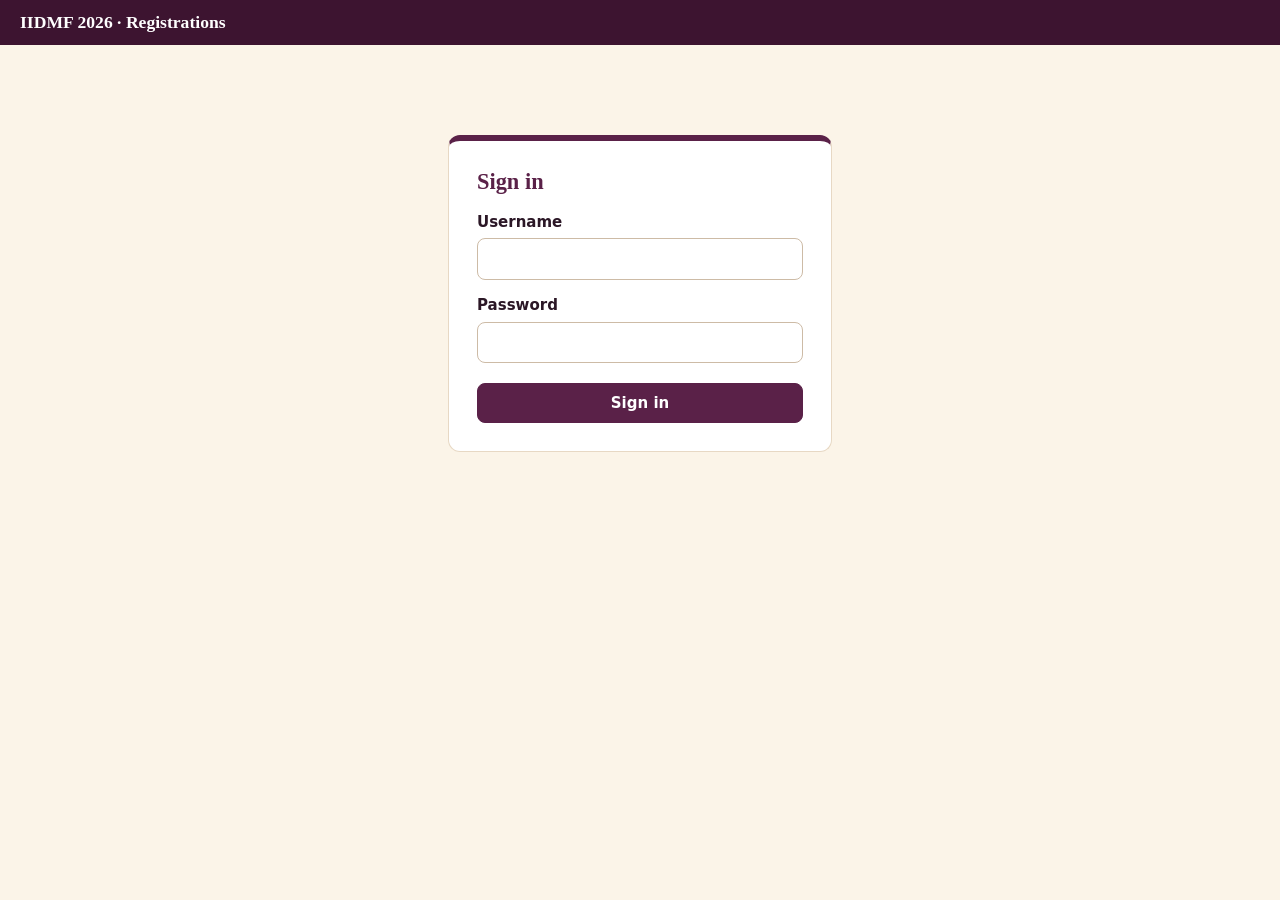
<file: admin/index.html>
<!doctype html>
<html lang="en">
<head>
<meta charset="utf-8">
<meta name="viewport" content="width=device-width, initial-scale=1">
<meta name="robots" content="noindex, nofollow">
<title>Registrations | IIDMF 2026 admin</title>
<style>
  :root {
    --plum: #5a2148; --plum-deep: #3d1430; --cream: #fbf4e8; --paper: #fff;
    --ink: #2b1726; --muted: #6b5562; --line: #e7d8c4; --marigold: #f2b544; --danger: #b3261e;
  }
  * { box-sizing: border-box; }
  body { margin: 0; font: 15px/1.5 "Segoe UI", system-ui, -apple-system, Roboto, Arial, sans-serif; color: var(--ink); background: var(--cream); }
  button, input, select { font: inherit; }
  [hidden] { display: none !important; }
  :focus-visible { outline: 3px solid var(--marigold); outline-offset: 2px; }

  header { background: var(--plum-deep); color: #fff; }
  .bar { max-width: 80rem; margin: 0 auto; padding: .75rem 1.25rem; display: flex; align-items: center; justify-content: space-between; gap: 1rem; }
  .bar h1 { margin: 0; font: 700 1.1rem/1.2 Georgia, serif; }
  .bar .who { font-size: .9rem; color: #e9c9da; display: flex; align-items: center; gap: .75rem; }
  main { max-width: 80rem; margin: 0 auto; padding: 1.5rem 1.25rem 3rem; }

  .btn { display: inline-flex; align-items: center; justify-content: center; gap: .4rem; min-height: 2.5rem; padding: .45rem 1rem; border-radius: 8px; border: 1.5px solid var(--plum); background: var(--plum); color: #fff; font-weight: 600; cursor: pointer; }
  .btn:hover { background: var(--plum-deep); }
  .btn.ghost { background: transparent; color: var(--plum); }
  .btn.ghost:hover { background: var(--plum); color: #fff; }
  .btn.light { background: transparent; color: #fff; border-color: rgba(255,255,255,.5); min-height: 2.1rem; padding: .25rem .75rem; }
  .btn[disabled] { opacity: .55; cursor: progress; }

  /* Login */
  .login { max-width: 24rem; margin: 10vh auto 0; background: var(--paper); border: 1px solid var(--line); border-top: 6px solid var(--plum); border-radius: 12px; padding: 1.75rem; }
  .login h2 { margin: 0 0 1rem; font: 700 1.4rem Georgia, serif; color: var(--plum); }
  label { display: block; font-weight: 600; margin: .9rem 0 .3rem; }
  input[type=text], input[type=password], input[type=search], select {
    width: 100%; min-height: 2.6rem; padding: .45rem .7rem; border: 1.5px solid #cdbba6; border-radius: 8px; background: #fff; color: var(--ink);
  }
  .login .btn { width: 100%; margin-top: 1.25rem; }
  .msg { margin: .9rem 0 0; color: var(--danger); font-weight: 500; }
  .msg:empty { display: none; }

  /* Stats */
  .stats { display: grid; grid-template-columns: repeat(auto-fit, minmax(10rem, 1fr)); gap: .75rem; margin-bottom: 1.25rem; }
  .stat { background: var(--paper); border: 1px solid var(--line); border-radius: 10px; padding: .8rem 1rem; }
  .stat b { display: block; font: 700 1.7rem/1.1 Georgia, serif; color: var(--plum); }
  .stat span { color: var(--muted); font-size: .9rem; }

  /* Toolbar */
  .tools { display: flex; flex-wrap: wrap; gap: .75rem; align-items: flex-end; margin-bottom: 1rem; }
  .tools .grow { flex: 1 1 16rem; }
  .tools label { margin-top: 0; font-size: .85rem; color: var(--muted); }
  .tools select { width: auto; min-width: 11rem; }

  /* Table */
  .table-wrap { overflow-x: auto; background: var(--paper); border: 1px solid var(--line); border-radius: 10px; }
  table { width: 100%; border-collapse: collapse; min-width: 48rem; }
  th, td { text-align: left; padding: .6rem .8rem; border-bottom: 1px solid var(--line); vertical-align: top; }
  th { position: sticky; top: 0; background: #f6ecdf; font-size: .85rem; color: var(--muted); font-weight: 600; white-space: nowrap; }
  tbody tr:hover { background: #fdf8f0; }
  td.code { font-family: ui-monospace, Consolas, monospace; font-weight: 600; color: var(--plum); white-space: nowrap; }
  td.num { text-align: right; }
  td.nowrap { white-space: nowrap; }
  .empty { padding: 2.5rem 1rem; text-align: center; color: var(--muted); }

  .pager { display: flex; align-items: center; justify-content: space-between; gap: 1rem; margin-top: .9rem; color: var(--muted); font-size: .9rem; flex-wrap: wrap; }
  .pager div { display: flex; gap: .5rem; }
</style>
</head>
<body>

<header>
  <div class="bar">
    <h1>IIDMF 2026 · Registrations</h1>
    <div class="who" id="who" hidden>
      <span id="whoName"></span>
      <button class="btn light" id="logout" type="button">Sign out</button>
    </div>
  </div>
</header>

<!-- ============ Sign in ============ -->
<section class="login" id="loginView" hidden>
  <h2>Sign in</h2>
  <form id="loginForm">
    <label for="username">Username</label>
    <input id="username" type="text" autocomplete="username" autocapitalize="none" spellcheck="false" required>
    <label for="password">Password</label>
    <input id="password" type="password" autocomplete="current-password" required>
    <button class="btn" type="submit" id="loginBtn">Sign in</button>
    <p class="msg" id="loginMsg" role="alert"></p>
  </form>
</section>

<!-- ============ Dashboard ============ -->
<main id="appView" hidden>
  <div class="stats" id="stats" aria-live="polite">
    <div class="stat"><b id="sRegs">–</b><span>Registrations</span></div>
    <div class="stat"><b id="sD1">–</b><span>Registered for Fri, 4 Dec</span></div>
    <div class="stat"><b id="sD2">–</b><span>Registered for Sat, 5 Dec</span></div>
    <div class="stat"><b id="sD3">–</b><span>Registered for Sun, 6 Dec</span></div>
  </div>

  <div class="tools">
    <div class="grow">
      <label for="q">Search name, email, mobile or pass code</label>
      <input id="q" type="search" placeholder="e.g. IIDMF-K7QX3M or 98765">
    </div>
    <div>
      <label for="day">Evening</label>
      <select id="day">
        <option value="">All evenings</option>
        <option value="2026-12-04">Fri, 4 Dec</option>
        <option value="2026-12-05">Sat, 5 Dec</option>
        <option value="2026-12-06">Sun, 6 Dec</option>
      </select>
    </div>
    <button class="btn ghost" type="button" id="refresh">Refresh</button>
    <button class="btn" type="button" id="export">Download CSV</button>
  </div>

  <p class="msg" id="appMsg" role="alert"></p>

  <div class="table-wrap">
    <table>
      <thead>
        <tr>
          <th scope="col">Pass code</th>
          <th scope="col">Name</th>
          <th scope="col">Email</th>
          <th scope="col">Mobile</th>
          <th scope="col">Evenings</th>
          <th scope="col">Registered</th>
        </tr>
      </thead>
      <tbody id="rows"></tbody>
    </table>
  </div>

  <div class="pager">
    <span id="pageInfo"></span>
    <div>
      <button class="btn ghost" type="button" id="prev">Previous</button>
      <button class="btn ghost" type="button" id="next">Next</button>
    </div>
  </div>
</main>

<script>
(function () {
  'use strict';

  // ====== Set this one value ======
  var FUNCTION_URL = 'https://ymoplljkdpqenexgxamt.supabase.co/functions/v1/admin';
  // ================================

  var DAY_SHORT = { '2026-12-04': 'Fri 4', '2026-12-05': 'Sat 5', '2026-12-06': 'Sun 6' };
  var page = 0, total = 0, pageSize = 50, searchTimer = null, token = null;
  try { token = sessionStorage.getItem('iidmf_admin_token'); } catch (e) { /* storage blocked: sign in each visit */ }

  function $(id) { return document.getElementById(id); }
  var fmtDate = new Intl.DateTimeFormat('en-IN', { dateStyle: 'medium', timeStyle: 'short', timeZone: 'Asia/Kolkata' });

  /* ---------------- Talking to the admin function ---------------- */
  function call(payload) {
    var body = Object.assign({ token: token }, payload);
    return fetch(FUNCTION_URL, { method: 'POST', headers: { 'Content-Type': 'application/json' }, body: JSON.stringify(body) })
      .then(function (res) {
        return res.json().catch(function () { return {}; }).then(function (data) { return { ok: res.ok, status: res.status, data: data }; });
      })
      .catch(function () {
        return { ok: false, status: 0, data: { error: 'Could not reach the server. Check your internet connection.' } };
      });
  }
  function remember(name) {
    try { sessionStorage.setItem('iidmf_admin_token', token); sessionStorage.setItem('iidmf_admin_user', name); } catch (e) { /* ignore */ }
  }
  function forget() {
    token = null;
    try { sessionStorage.removeItem('iidmf_admin_token'); sessionStorage.removeItem('iidmf_admin_user'); } catch (e) { /* ignore */ }
  }
  function endSession(msg) { forget(); $('rows').innerHTML = ''; showLogin(msg); }

  /* ---------------- Sign in / out ---------------- */
  function showLogin(msg) {
    $('appView').hidden = true; $('who').hidden = true; $('loginView').hidden = false;
    $('loginMsg').textContent = msg || '';
  }
  function showApp(name) {
    $('loginView').hidden = true; $('appView').hidden = false; $('who').hidden = false;
    $('whoName').textContent = name || 'admin';
    page = 0;
    load(true);
  }

  $('loginForm').addEventListener('submit', function (e) {
    e.preventDefault();
    $('loginMsg').textContent = '';
    $('loginBtn').disabled = true; $('loginBtn').textContent = 'Signing in…';
    token = null;
    var name = $('username').value.trim();
    call({ action: 'login', username: name, password: $('password').value }).then(function (r) {
      $('loginBtn').disabled = false; $('loginBtn').textContent = 'Sign in';
      if (!r.ok || !r.data.token) {
        // a reply with no "error" field did not come from the login code: the platform turned it away
        $('loginMsg').textContent = r.data.error ||
          ('The login service did not answer correctly (HTTP ' + r.status + '). In Supabase, check that the admin function is deployed and that JWT verification is switched off for it.');
        return;
      }
      token = r.data.token; remember(name);
      $('password').value = '';
      showApp(name);
    });
  });

  $('logout').addEventListener('click', function () { endSession(''); });

  /* ---------------- Data ---------------- */
  function renderStats(s) {
    var by = s.by_day || {};
    var n = function (x) { return Number(x || 0).toLocaleString('en-IN'); };
    $('sRegs').textContent = n(s.registrations);
    $('sD1').textContent = n(by['2026-12-04']);
    $('sD2').textContent = n(by['2026-12-05']);
    $('sD3').textContent = n(by['2026-12-06']);
  }

  function load(withStats) {
    $('appMsg').textContent = '';
    return call({ action: 'list', q: $('q').value, day: $('day').value, page: page, stats: !!withStats }).then(function (r) {
      if (r.status === 401) { endSession(r.data.error); return; }
      if (!r.ok) { $('appMsg').textContent = r.data.error || 'Could not load registrations.'; return; }
      var d = r.data;
      total = d.total || 0; pageSize = d.page_size || 50;
      if (d.stats) renderStats(d.stats);
      render(d.rows || []);
      var from = page * pageSize, last = Math.min(from + pageSize, total);
      $('pageInfo').textContent = total ? ('Showing ' + (from + 1) + '–' + last + ' of ' + total.toLocaleString('en-IN')) : '';
      $('prev').disabled = page === 0;
      $('next').disabled = last >= total;
    });
  }

  function cell(tr, text, cls) {
    var td = document.createElement('td');
    td.textContent = text == null ? '' : String(text); // textContent: never render user input as HTML
    if (cls) td.className = cls;
    tr.appendChild(td);
  }

  function daysText(days) { return (days || []).map(function (d) { return DAY_SHORT[d] || d; }).join(', '); }

  function render(rows) {
    var tbody = $('rows');
    tbody.innerHTML = '';
    if (!rows.length) {
      var tr = document.createElement('tr'), td = document.createElement('td');
      td.colSpan = 6; td.className = 'empty';
      td.textContent = $('q').value || $('day').value ? 'No registrations match this search.' : 'No registrations yet. They’ll appear here as people sign up.';
      tr.appendChild(td); tbody.appendChild(tr);
      return;
    }
    rows.forEach(function (r) {
      var tr = document.createElement('tr');
      cell(tr, r.ticket_code, 'code');
      cell(tr, r.full_name);
      cell(tr, r.email);
      cell(tr, r.phone, 'nowrap');
      cell(tr, daysText(r.days), 'nowrap');
      cell(tr, fmtDate.format(new Date(r.created_at)), 'nowrap');
      tbody.appendChild(tr);
    });
  }

  $('q').addEventListener('input', function () {
    clearTimeout(searchTimer);
    searchTimer = setTimeout(function () { page = 0; load(false); }, 300);
  });
  $('day').addEventListener('change', function () { page = 0; load(false); });
  $('refresh').addEventListener('click', function () { load(true); });
  $('prev').addEventListener('click', function () { if (page > 0) { page--; load(false); } });
  $('next').addEventListener('click', function () { page++; load(false); });

  /* ---------------- CSV export (current search and evening) ---------------- */
  function csvCell(v) {
    var s = v == null ? '' : String(v);
    if (/^[=+\-@\t\r]/.test(s)) s = "'" + s; // stop spreadsheet formula injection
    return '"' + s.replace(/"/g, '""') + '"';
  }

  $('export').addEventListener('click', function () {
    var btn = $('export');
    btn.disabled = true; btn.textContent = 'Preparing…';
    $('appMsg').textContent = '';
    call({ action: 'export', q: $('q').value, day: $('day').value }).then(function (r) {
      btn.disabled = false; btn.textContent = 'Download CSV';
      if (r.status === 401) { endSession(r.data.error); return; }
      if (!r.ok) { $('appMsg').textContent = r.data.error || 'Could not export.'; return; }
      var header = ['Pass code', 'Name', 'Email', 'Mobile', 'Fri 4 Dec', 'Sat 5 Dec', 'Sun 6 Dec', 'Registered (IST)'];
      var lines = [header.map(csvCell).join(',')];
      (r.data.rows || []).forEach(function (row) {
        var d = row.days || [];
        lines.push([
          row.ticket_code, row.full_name, row.email, row.phone,
          d.indexOf('2026-12-04') > -1 ? 'Yes' : '',
          d.indexOf('2026-12-05') > -1 ? 'Yes' : '',
          d.indexOf('2026-12-06') > -1 ? 'Yes' : '',
          fmtDate.format(new Date(row.created_at))
        ].map(csvCell).join(','));
      });
      var blob = new Blob(['\uFEFF' + lines.join('\r\n')], { type: 'text/csv;charset=utf-8' });
      var a = document.createElement('a');
      var stamp = new Date().toISOString().slice(0, 10);
      a.href = URL.createObjectURL(blob);
      a.download = 'iidmf-2026-registrations-' + stamp + ($('day').value ? '-' + $('day').value : '') + '.csv';
      document.body.appendChild(a); a.click(); a.remove();
      setTimeout(function () { URL.revokeObjectURL(a.href); }, 2000);
    });
  });

  /* ---------------- Start ---------------- */
  if (FUNCTION_URL.indexOf('YOUR-PROJECT-REF') !== -1) {
    showLogin('Set FUNCTION_URL in this file first.');
    return;
  }
  if (token) {
    var saved = 'admin';
    try { saved = sessionStorage.getItem('iidmf_admin_user') || 'admin'; } catch (e) { /* ignore */ }
    showApp(saved);
  } else {
    showLogin();
  }
})();
</script>
</body>
</html>
</file>
